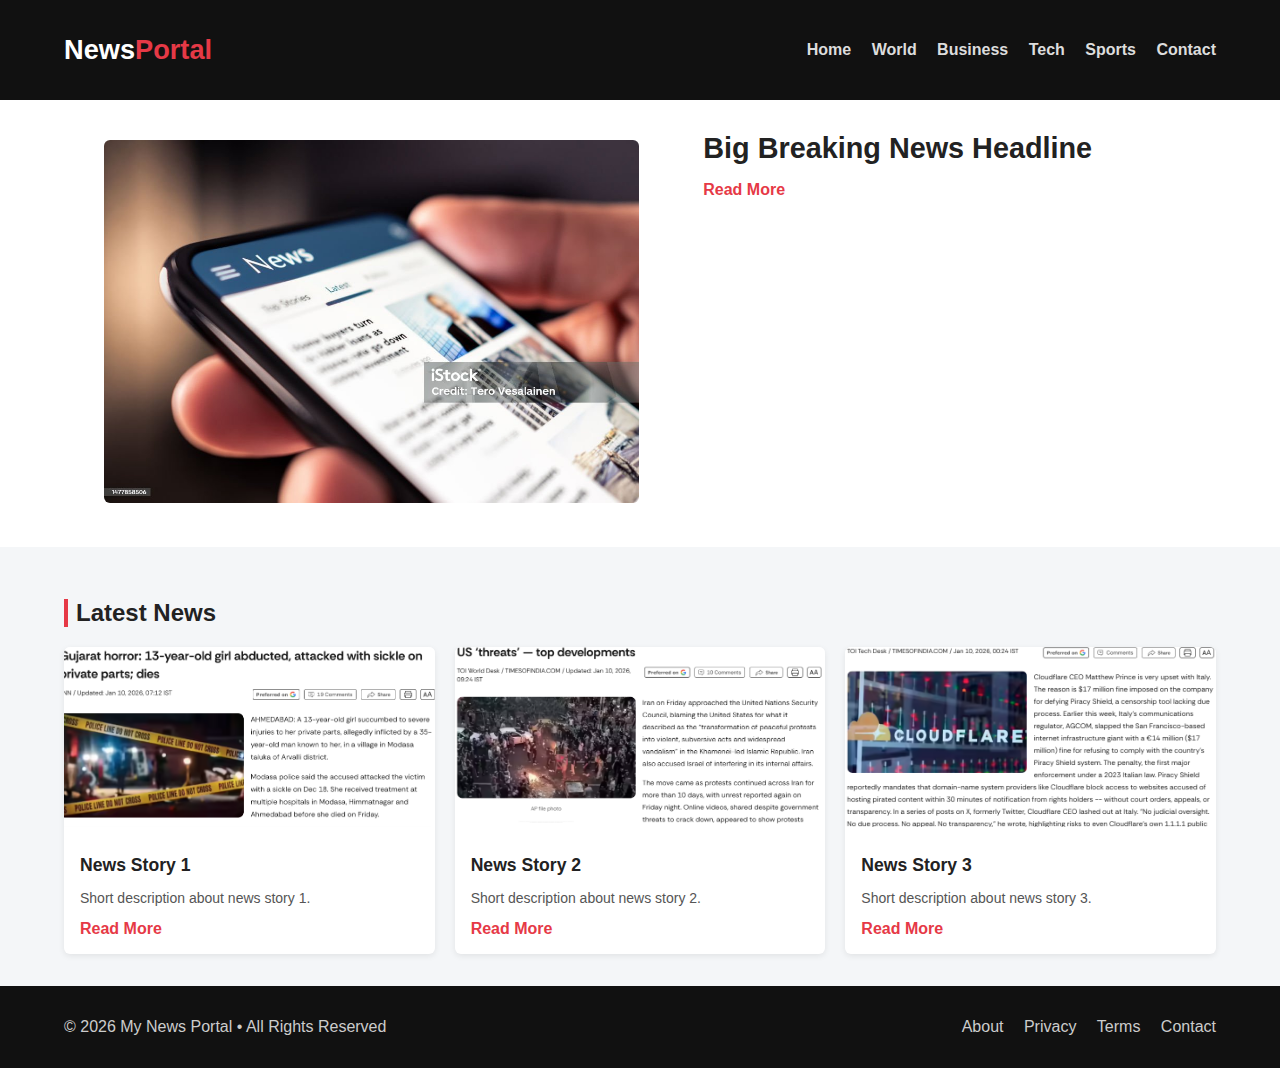
<file: index.html>
<!DOCTYPE html>
<html lang="en">
<head>
    <meta charset="UTF-8">
    <meta name="viewport" content="width=device-width, initial-scale=1.0">
    <title>My News Portal</title>
    <link rel="stylesheet" href="styles.css">
</head>
<body>

<header class="site-header">
    <div class="container header-flex">
        <h1 class="logo">
            News<span>Portal</span>
        </h1>

       <nav class="nav">
    <a href="index.html">Home</a>
    <a href="world.html">World</a>
    <a href="business.html">Business</a>
    <a href="tech.html">Tech</a>
    <a href="sports.html">Sports</a>
    <a href="contact.html">Contact</a>
</nav>

    </div>
</header>

<main>

    <section class="featured">
        <div class="container featured-grid">

            <figure>
                <img src="./featured-news.jpg" alt="Featured News">
            </figure>

            <div class="featured-text">
                <h2>Big Breaking News Headline</h2>
                <p></p>
                <a href="https://timesofindia.indiatimes.com/" class="read-more" target="_blank">
                    Read More
                </a>
            </div>

        </div>
    </section>

    <section class="latest-news">
        <div class="container">

            <h2 class="section-title">Latest News</h2>

            <div class="news-grid">

                <article class="news-card">
                    <img src="./news1.png" alt="News Story 1">
                    <div class="news-content">
                        <h3>News Story 1</h3>
                        <p>Short description about news story 1.</p>
                        <a href="https://timesofindia.indiatimes.com/city/ahmedabad/13-yr-old-girl-attacked-with-sickle-on-private-parts-succumbs-in-aravalli/articleshow/126441446.cms" target="_blank">
                            Read More
                        </a>
                    </div>
                </article>

                <article class="news-card">
                    <img src="./news2.png" alt="News Story 2">
                    <div class="news-content">
                        <h3>News Story 2</h3>
                        <p>Short description about news story 2.</p>
                        <a href="https://timesofindia.indiatimes.com/world/middle-east/iran-on-edge-internet-telephone-networks-shut-letter-to-un-over-us-threats-top-developments/articleshow/126446658.cms" target="_blank">
                            Read More
                        </a>
                    </div>
                </article>

                <article class="news-card">
                    <img src="./news3.png" alt="News Story 3">
                    <div class="news-content">
                        <h3>News Story 3</h3>
                        <p>Short description about news story 3.</p>
                        <a href="https://timesofindia.indiatimes.com/technology/tech-news/cloudflare-ceo-to-italy-you-have-no-right-to-regulate-what-is-and-is-not-allowed-on-internet-outside-your-borders-calls-elon-musk-right-read-the-wrong-angry-note/articleshow/126442657.cms" target="_blank">
                            Read More
                        </a>
                    </div>
                </article>

            </div>

        </div>
    </section>

</main>

<footer class="site-footer">
    <div class="container footer-grid">
        <p>&copy; 2026 My News Portal • All Rights Reserved</p>

        <div class="footer-links">
            <a href="#">About</a>
            <a href="#">Privacy</a>
            <a href="#">Terms</a>
            <a href="#">Contact</a>
        </div>
    </div>
</footer>

</body>
</html>
</file>
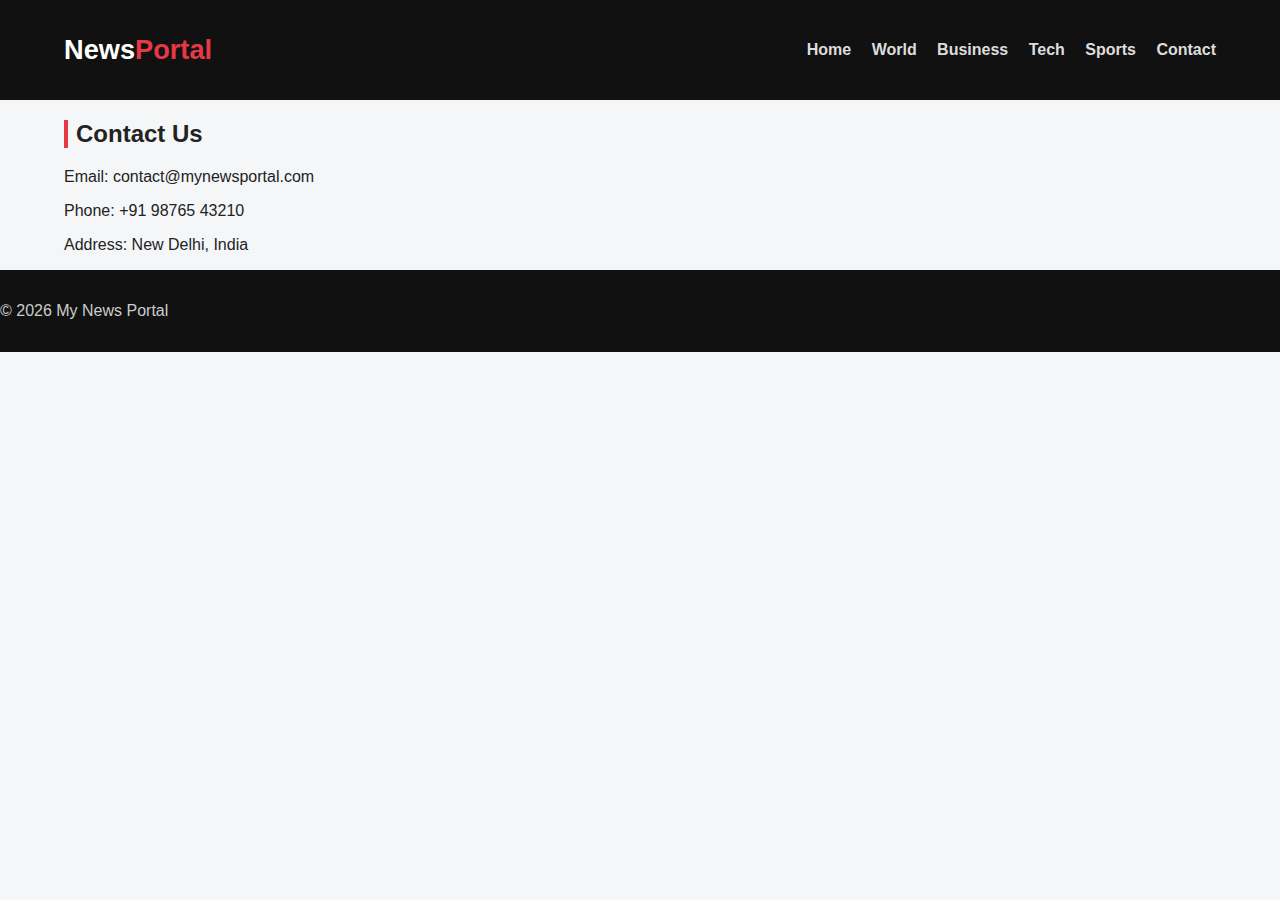
<file: contact.html>
<!DOCTYPE html>
<html lang="en">
<head>
    <meta charset="UTF-8">
    <title>Contact Us</title>
    <link rel="stylesheet" href="styles.css">
</head>
<body>

<header class="site-header">
    <div class="container header-flex">
        <h1 class="logo">News<span>Portal</span></h1>
        <nav class="nav">
            <a href="index.html">Home</a>
            <a href="world.html">World</a>
            <a href="business.html">Business</a>
            <a href="tech.html">Tech</a>
            <a href="sports.html">Sports</a>
            <a href="contact.html">Contact</a>
        </nav>
    </div>
</header>

<main class="container">
    <h2 class="section-title">Contact Us</h2>

    <p>Email: contact@mynewsportal.com</p>
    <p>Phone: +91 98765 43210</p>
    <p>Address: New Delhi, India</p>
</main>

<footer class="site-footer">
    <p>&copy; 2026 My News Portal</p>
</footer>

</body>
</html>
</file>
<file: styles.css>
* {
    box-sizing: border-box;
}

body {
    margin: 0;
    font-family: Arial, sans-serif;
    background: #f4f6f8;
    color: #222;
}

a {
    text-decoration: none;
}

.container {
    width: 90%;
    max-width: 1200px;
    margin: auto;
}

.site-header {
    background: #111;
    padding: 16px 0;
}

.header-flex {
    display: flex;
    justify-content: space-between;
    align-items: center;
}

.logo {
    color: #fff;
    font-size: 1.7rem;
}

.logo span {
    color: #e63946;
}

.nav a {
    color: #ddd;
    margin-left: 16px;
    font-weight: 600;
}

.nav a:hover {
    color: #fff;
}

.featured {
    background: #fff;
    padding: 24px 0;
}

.featured-grid {
    display: grid;
    grid-template-columns: 1.2fr 1fr;
    gap: 24px;
}

.featured img {
    width: 100%;
    border-radius: 6px;
}

.featured-text h2 {
    margin: 8px 0;
    font-size: 1.8rem;
}

.featured-text p {
    color: #555;
}

.read-more {
    color: #e63946;
    font-weight: bold;
}

.tag {
    font-size: 12px;
    padding: 4px 8px;
    border-radius: 4px;
    color: #fff;
}

.breaking { background: #e63946; }
.city { background: #457b9d; }
.world { background: #1d3557; }
.tech { background: #2a9d8f; }

.latest-news {
    padding: 32px 0;
}

.section-title {
    border-left: 4px solid #e63946;
    padding-left: 8px;
    margin-bottom: 20px;
}

.news-grid {
    display: grid;
    grid-template-columns: repeat(3, 1fr);
    gap: 20px;
}

.news-card {
    background: #fff;
    border-radius: 6px;
    overflow: hidden;
    box-shadow: 0 2px 6px rgba(0,0,0,0.08);
}

.news-card img {
    width: 100%;
    height: 180px;
    object-fit: cover;
}

.news-content {
    padding: 16px;
}

.news-content h3 {
    margin: 8px 0;
    font-size: 1.1rem;
}

.news-content p {
    font-size: 14px;
    color: #555;
}

.news-content a {
    color: #e63946;
    font-weight: 600;
}

.site-footer {
    background: #111;
    color: #ccc;
    padding: 16px 0;
}

.footer-grid {
    display: flex;
    justify-content: space-between;
    align-items: center;
}

.footer-links a {
    color: #ccc;
    margin-left: 16px;
}

.footer-links a:hover {
    color: #fff;
}

@media (max-width: 900px) {
    .featured-grid {
        grid-template-columns: 1fr;
    }

    .news-grid {
        grid-template-columns: 1fr;
    }

    .header-flex {
        flex-direction: column;
        gap: 12px;
    }
}
</file>
